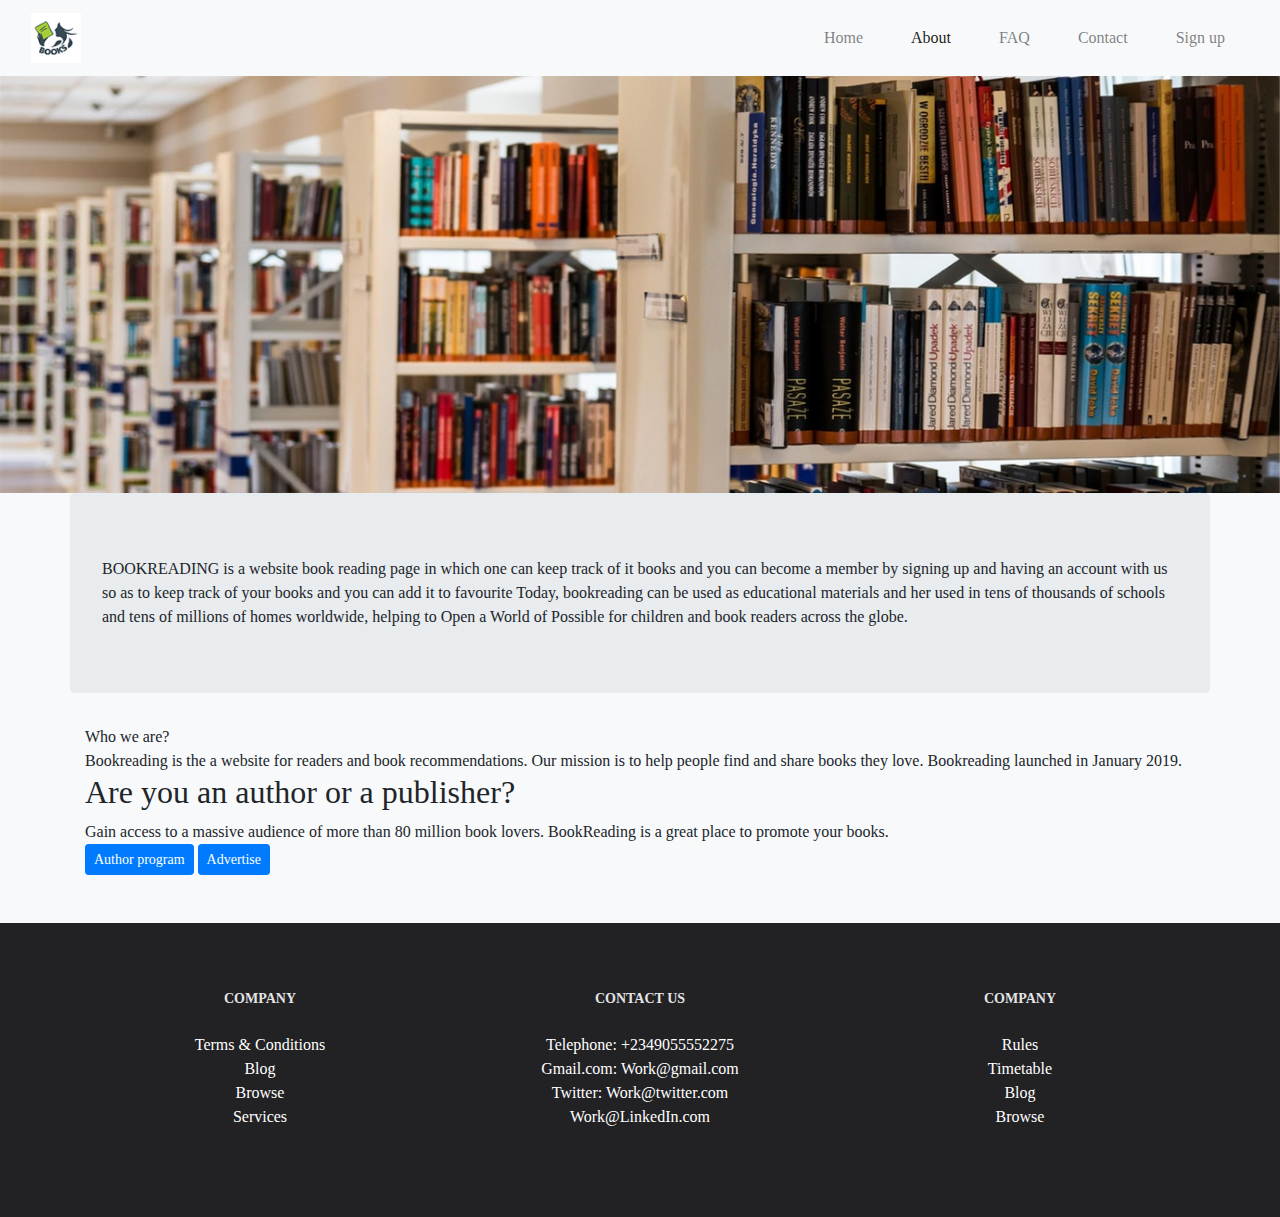
<file: About.html>
<!DOCTYPE html>
<html lang="en">
<head>
	<title>About us</title>
	<meta charset="UTF-8"><link rel="stylesheet" href="https://maxcdn.bootstrapcdn.com/bootstrap/4.3.1/css/bootstrap.min.css">
    <link rel="stylesheet" href="../bootstrap-4.3.1-dist/css/bootstrap.min.css">
    <script src="https://ajax.googleapis.com/ajax/libs/jquery/3.4.1/jquery.min.js"></script>
    <script src="https://cdnjs.cloudflare.com/ajax/libs/popper.js/1.14.7/umd/popper.min.js"></script>
    <script src="https://maxcdn.bootstrapcdn.com/bootstrap/4.3.1/js/bootstrap.min.js"></script>
    <link rel="stylesheet" href="css/index.css">
    
</head>
<body>
  <header>
    <nav class="navbar navbar-expand-sm navbar-expand-md bg-light navbar-light sticky-top">
      <div class="container-fluid">
        <a  class="navbar-brand" href="#"><img src="image/nnn.png" alt="logo" style="width:50px;"></a>
          <button class="navbar-toggler" type="button" data-toggle="collapse" data-target="#show" >
            <span class="navbar-toggler-icon"></span>
          </button>
          <div  class="collapse navbar-collapse" id="show">
          
          <ul class="navbar-nav ml-auto justify-content-center">
            <li class="nav-item">
              <a class="nav-link mx-3" href="index.html">Home</a>
            </li>
            <li class="nav-item mx-3 active">
              <a class="nav-link" href="#">About</a>
            </li>
            <li class="nav-item mx-3">
              <a class="nav-link" href="#">FAQ</a>
            </li>
            <li class="nav-item mx-3">
              <a class="nav-link" href="#contact">Contact</a>
            </li>
            <li class="nav-item mx-3">
                <a class="nav-link" href="login/login.html">Sign up</a>
              </li>
          </ul>
          
          </div>
        </div>
        </nav>
        
<div id="demo">

    
    <div class="carousel-inner me">
        
          
        <div class="carousel-item active">
          <img src="image/bookcase.jpg" alt="Chicago">
        </div>
        
      </div>
    
    
    </div>
  </header>
                <div class="container jumbotron">
                        BOOKREADING is a website book reading page in which one can keep track of it books and you can become a member by signing up and having an account with us so as to keep track of your books and you can add it to favourite
                
                        Today, bookreading can be used as educational materials and her used in tens of thousands of schools and tens of millions of homes worldwide, helping to Open a World of Possible for children and book readers across the globe.
                    </div>
                
                    <div class= "container">Who we are?
                
                    <div>
                            Bookreading is the a website for readers and book recommendations.
                             Our mission is to help people find and share books they love. Bookreading launched in January 2019.
                             
                    
                    </div>
                

    </table>
    <h2>Are you an author or a publisher?</h2>

    <p> Gain access to a massive audience of more than 80 million book lovers.
         BookReading is a great place to promote your books.<br>
                               
                                            <input type="button" class="btn btn-sm btn-primary" name="autor" value="Author program">
                                            <input type="button" class="btn btn-sm btn-primary" name="advert" value="Advertise">
    
    </p>
    </div>
               
              
<footer class="mt-5 p-5"><div class="container cente">
  <div class="row">
  
  
    <div class="col-12 col-sm-12 col-md-12 col-lg-4 ">
      <h5>Company</h5>
      <ol class="o">
        <li><a class="no" href=".com">Terms & Conditions</a></li>
        <li><a class="no" href="linkedln.com">Blog</a></li>
        <li><a class="no"href="google.com">Browse</a></li>
        <li><a class="no"href="linkedln.com">Services</a></li></ol>
    </div>
    <div class="col-12 col-sm-12 col-md-12 col-lg-4" id="contact">
        <h5 id="contact">Contact Us</h5>
        <ol>
            <li><a class="no" href="">Telephone: +2349055552275</a> </li>
            <li><a class="no"href="gmail.com">Gmail.com: Work@gmail.com </a></li>
            <li><a class="no" href="twitter.com">Twitter: Work@twitter.com</a></li>
            <li><a class="no"href="linkedln.com"> Work@LinkedIn.com</a></li>
            
          </ol>
        </div>
        <div class="col-12 col-sm-12 col-md-12 col-lg-4">
            <h5>Company</h5>
            <ol>
                <li><a class="no" href="linkedln.com">Rules</a></li>
                <li><a class="no"href="">Timetable</a></li>
                <li><a class="no"href="">Blog</li>
                <li><a class="no"href="">Browse</li>
                </ol>
              
            </div>
  
  </div></div>
  <div class="copyright">
    
  </div></footer>
    
    </body>
    </html>
</file>
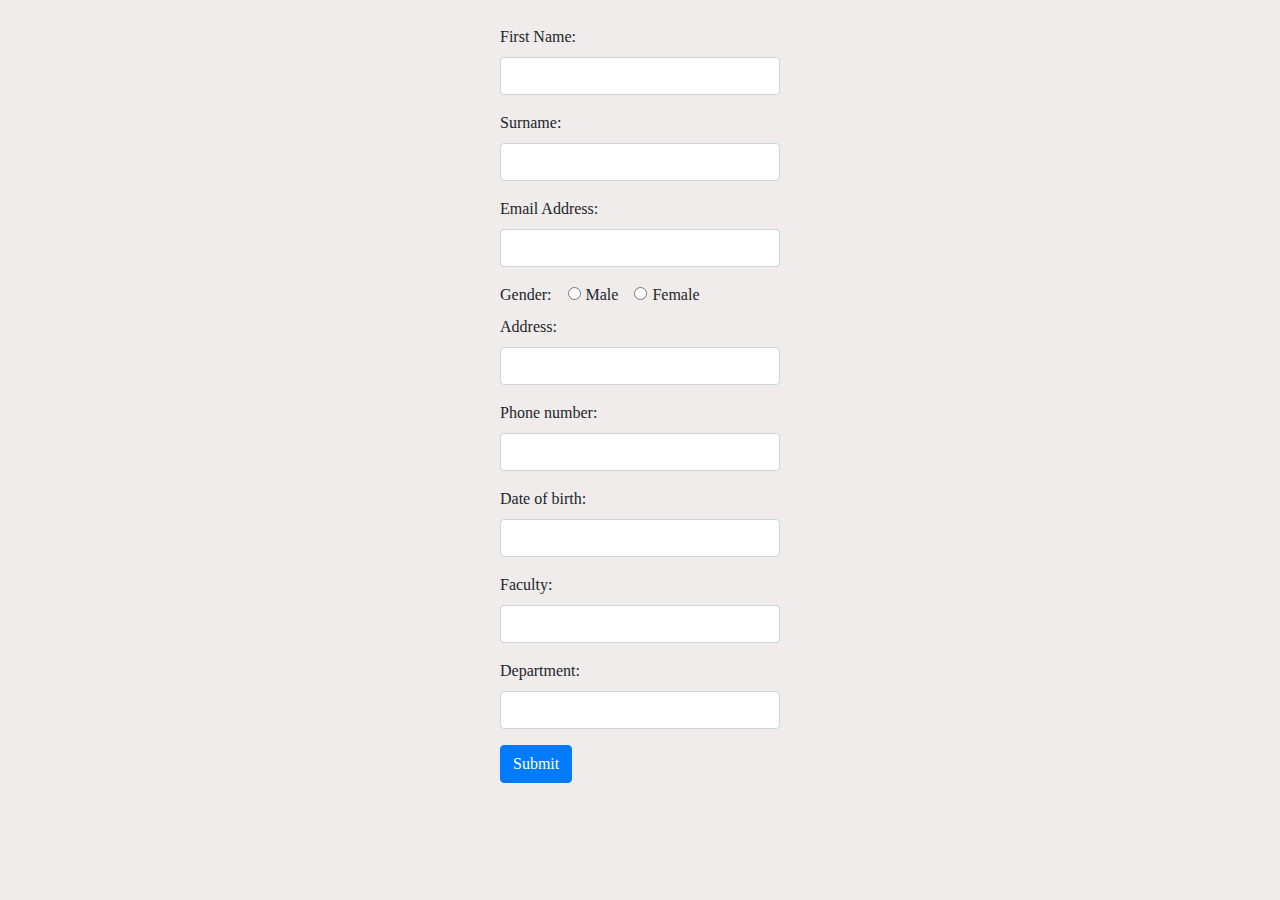
<file: login/login.html>
<!DOCTYPE html>
<html lang="en">
<head>
	<title>Login page</title>
	<meta charset="UTF-8">
	<meta name="viewport" content="width=device-width, initial-scale=1">
    <link rel="stylesheet" href="bootstrap-4.3.1-dist/css/bootstrap.min.css">
    <link rel="stylesheet" type="text/css" href="login.css">
    <link rel="stylesheet" href="../bootstrap-4.3.1-dist/css/bootstrap.min.css">
    <script src="https://ajax.googleapis.com/ajax/libs/jquery/3.4.1/jquery.min.js"></script>
    <script src="https://cdnjs.cloudflare.com/ajax/libs/popper.js/1.14.7/umd/popper.min.js"></script>
    <script src="https://maxcdn.bootstrapcdn.com/bootstrap/4.3.1/js/bootstrap.min.js"></script>
    <link rel="stylesheet" href="../css/index.css">
    <link rel="stylesheet" href="login.css">
    
    
    </head>
    <body>
        <div class="container-login">
            <fieldset class="set">
			<form action="">
                <div class="form-group">
                  <label>First Name:</label>
                  <input type="text" class="form-control" maxlength="20" id="Firstname">
                </div>
                <div class="form-group">
                  <label>Surname:</label>
                  <input type="text" class="form-control" maxlength="20" id="Surname">
                </div>
                
                <div class="form-group">
                        <label>Email Address:</label>
                        <input type="email" class="form-control" id="email">
                      </div>
                <div class="form-check-inline">
                        <label>Gender:</label>
                        </div>
                <div class="form-check-inline">

                        <label class="form-check-label">
                          <input class="form-check-input" type="radio"  value="M" name="gender">Male
                        </label>
                    </div>
                        <div class="form-check-inline">
                        <label class="form-check-label">
                                <input class="form-check-input" type="radio" value="F" name="gender">Female
                              </label>
                </div>

                <div class="form-group">
                    <label>Address:</label>
                    <input type="text" class="form-control" maxlength="100" id="Address">
                  </div>
                  <div class="form-group">
                        <label>Phone number:</label>
                        <input type="tel" class="form-control"  maxlength="13" id="number">
                      </div>
                      <div class="form-group">
                            <label>Date of birth:</label>
                            <input type="number" class="form-control" id="DOB">
                          </div>
                          <div class="form-group">
                                <label>Faculty:</label>
                                <input type="text" class="form-control" id="Faculty">
                              </div>
                              <div class="form-group">
                                    <label>Department:</label>
                                    <input type="text" class="form-control" id="Department">
                                  </div>
                <button type="submit" class="btn btn-primary">Submit</button>
              </form>
              </fieldset>
		</div>
	
    </body>
    </html>
</file>
<file: css/index.css>
body{
 margin:0;

 width:100%;
 height: 100%;
font-family: muli !important;
background-color: #f7f9fb;
}
.me img{
    width:100%;
    
}
.center {
    position: absolute;
    top: 50%;
    left: 50%;
    transform: translate(-50%, -50%);
    font-size: 18px;
    text-align:center;
    color:#145fb1;
}
img{
    width: 13%;
    display: flex;
}
.jumbo{
background-color: #e9ecef;
padding: 0 2rem 2rem 1rem;
}
ol{
    list-style-type: none;
    margin: 0;
    padding: 0;
    
}    
hr { 
    display: block;
    border-style: inset;
    border-width: 1.5px;
  } 
.float{
float:left;
width:20%;
}
.col-lg-4 img{
width:80%;
}
.font{
    font-size:12px;
}
footer{
  background-color:#222124;
  color: #e9ecef;
}
ol li a{
    color:rgb(134, 38, 38);
}
.color{
    color:black;
}
.no{
    color:white;
}
style{
    width: 70%;
}
.cente{
    text-align: center;
}
footer h5{
    
  font-size: 14px;
  font-weight: 700;
  text-transform: uppercase;
  color: #e4e4e4;
  margin-bottom: 25px;
  margin-top: 20px;
}
.nav-link{
    color: blue;
}
.copyright{
    font-size: 14px;
    font-weight: normal;
    color: #fff;
    padding: 20px 0px;
}
.display-10{
    color:rgb(107, 30, 30);
}
</file>
<file: login/login.css>
*{
    box-sizing: border-box;
}
body{
    width:100%;
    margin:0;
    background-color: #cec3c34f;
}
.container-login{
    display:flex;
    flex-wrap:wrap;
    justify-content: center;
    align-items: center;
    padding:15px;

}
fieldset{
    width: 300px;
    margin: auto;
    padding: 10px 10px;
    border-style:outset;
    background-color: transparent;
}
</file>
